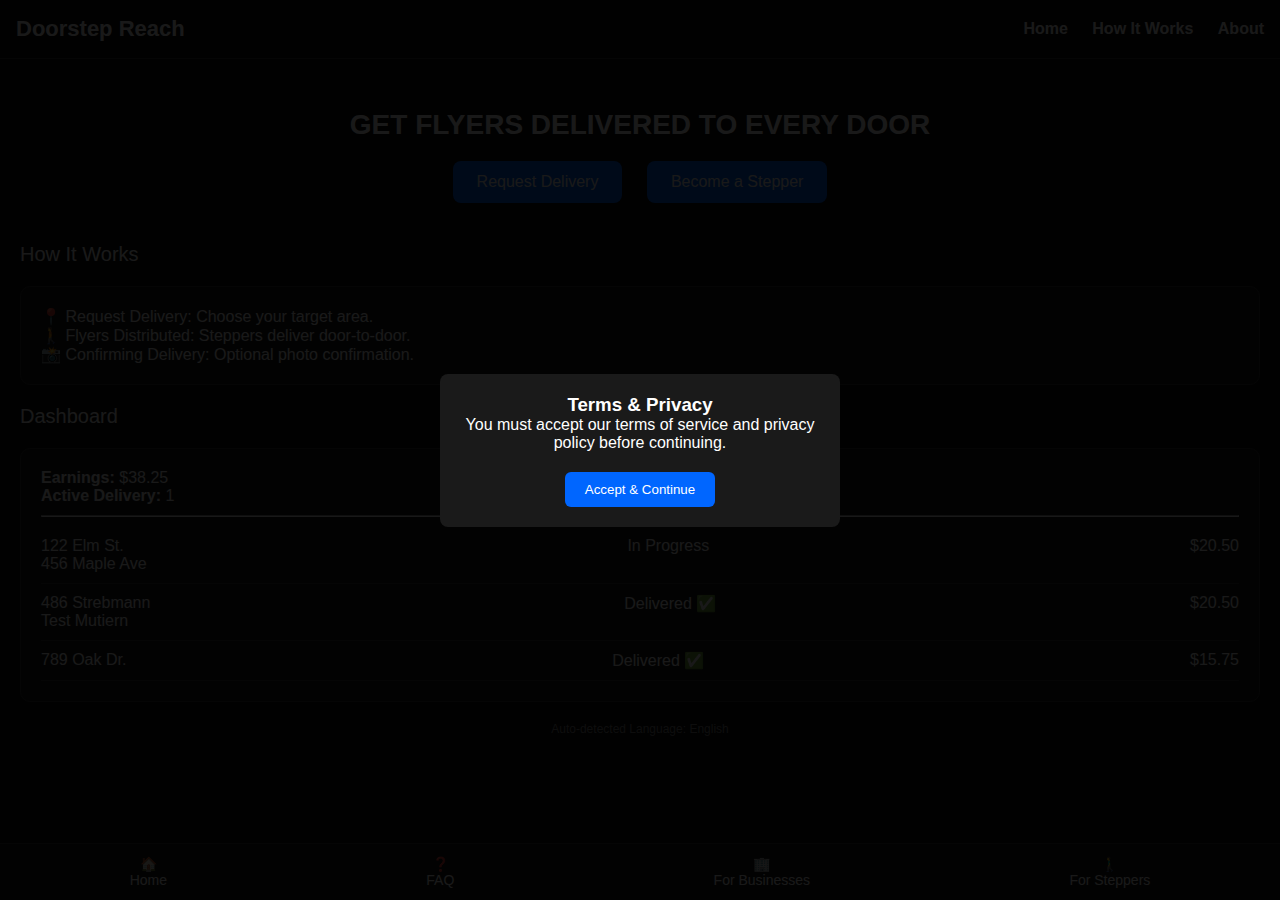
<file: index.html>
<!DOCTYPE html>
<html lang="en">
<head>
  <meta charset="UTF-8" />
  <meta name="viewport" content="width=device-width, initial-scale=1.0"/>
  <title>Doorstep Reach</title>
  <style>
    :root {
      --bg: #0c0c0c;
      --text: #ffffff;
      --accent: #0066ff;
      --card: #1a1a1a;
      --border: #333;
    }

    * {
      margin: 0;
      padding: 0;
      box-sizing: border-box;
      font-family: 'Segoe UI', sans-serif;
    }

    body {
      background-color: var(--bg);
      color: var(--text);
      padding-bottom: 70px;
    }

    header {
      padding: 16px;
      display: flex;
      justify-content: space-between;
      align-items: center;
      background: var(--bg);
      border-bottom: 1px solid var(--border);
    }

    header h1 {
      font-size: 22px;
      color: var(--text);
    }

    nav a {
      color: var(--text);
      margin-left: 20px;
      text-decoration: none;
      font-weight: bold;
    }

    main {
      padding: 20px;
    }

    .hero {
      text-align: center;
      margin: 30px 0;
    }

    .hero h2 {
      font-size: 28px;
      margin-bottom: 10px;
    }

    .hero button {
      margin: 10px 10px;
      padding: 12px 24px;
      border: none;
      font-size: 16px;
      border-radius: 8px;
      background-color: var(--accent);
      color: white;
      cursor: pointer;
    }

    .card {
      background: var(--card);
      border: 1px solid var(--border);
      border-radius: 10px;
      padding: 20px;
      margin: 20px 0;
    }

    .section-title {
      font-size: 20px;
      margin: 20px 0 10px;
    }

    .delivery-row {
      display: flex;
      justify-content: space-between;
      border-bottom: 1px solid var(--border);
      padding: 10px 0;
    }

    footer {
      position: fixed;
      bottom: 0;
      width: 100%;
      background: var(--card);
      display: flex;
      justify-content: space-around;
      padding: 12px 0;
      border-top: 1px solid var(--border);
    }

    footer a {
      color: var(--text);
      text-align: center;
      font-size: 14px;
      text-decoration: none;
    }

    .verified {
      display: inline-block;
      margin-left: 6px;
      font-size: 14px;
      color: #4da6ff;
    }

    .language {
      font-size: 12px;
      color: #888;
      text-align: center;
      margin-top: 10px;
    }

    .modal {
      position: fixed;
      top: 0; left: 0; width: 100%; height: 100%;
      background: rgba(0,0,0,0.9);
      color: white;
      display: none;
      align-items: center;
      justify-content: center;
      padding: 20px;
      z-index: 999;
    }

    .modal-content {
      background: var(--card);
      padding: 20px;
      border-radius: 8px;
      max-width: 400px;
      text-align: center;
    }

    .modal-content button {
      margin-top: 20px;
      padding: 10px 20px;
      background: var(--accent);
      border: none;
      color: white;
      border-radius: 6px;
      cursor: pointer;
    }
  </style>
</head>
<body>

<header>
  <h1>Doorstep Reach</h1>
  <nav>
    <a href="#">Home</a>
    <a href="#">How It Works</a>
    <a href="#">About</a>
  </nav>
</header>

<main>
  <div class="hero">
    <h2>GET FLYERS DELIVERED TO EVERY DOOR</h2>
    <button onclick="alert('Delivery request page')">Request Delivery</button>
    <button onclick="alert('Stepper sign-up')">Become a Stepper</button>
  </div>

  <div class="section-title">How It Works</div>
  <div class="card">
    <p>📍 Request Delivery: Choose your target area.</p>
    <p>🚶 Flyers Distributed: Steppers deliver door-to-door.</p>
    <p>📸 Confirming Delivery: Optional photo confirmation.</p>
  </div>

  <div class="section-title">Dashboard</div>
  <div class="card">
    <p><strong>Earnings:</strong> $38.25</p>
    <p><strong>Active Delivery:</strong> 1</p>
    <hr style="margin: 10px 0;">
    <div class="delivery-row">
      <span>122 Elm St.<br>456 Maple Ave</span>
      <span>In Progress</span>
      <span>$20.50</span>
    </div>
    <div class="delivery-row">
      <span>486 Strebmann<br>Test Mutiern</span>
      <span>Delivered ✅</span>
      <span>$20.50</span>
    </div>
    <div class="delivery-row">
      <span>789 Oak Dr.</span>
      <span>Delivered ✅</span>
      <span>$15.75</span>
    </div>
  </div>

  <div class="language">Auto-detected Language: English</div>
</main>

<footer>
  <a href="#">🏠<br>Home</a>
  <a href="#">❓<br>FAQ</a>
  <a href="#">🏢<br>For Businesses</a>
  <a href="#">🚶‍♂️<br>For Steppers</a>
</footer>

<div class="modal" id="legalModal">
  <div class="modal-content">
    <h3>Terms & Privacy</h3>
    <p>You must accept our terms of service and privacy policy before continuing.</p>
    <button onclick="acceptTerms()">Accept & Continue</button>
  </div>
</div>

<script>
  function acceptTerms() {
    localStorage.setItem('legalAccepted', 'true');
    document.getElementById('legalModal').style.display = 'none';
  }

  window.onload = function() {
    if (!localStorage.getItem('legalAccepted')) {
      document.getElementById('legalModal').style.display = 'flex';
    }
  };
</script>

</body>
</html>
</file>
